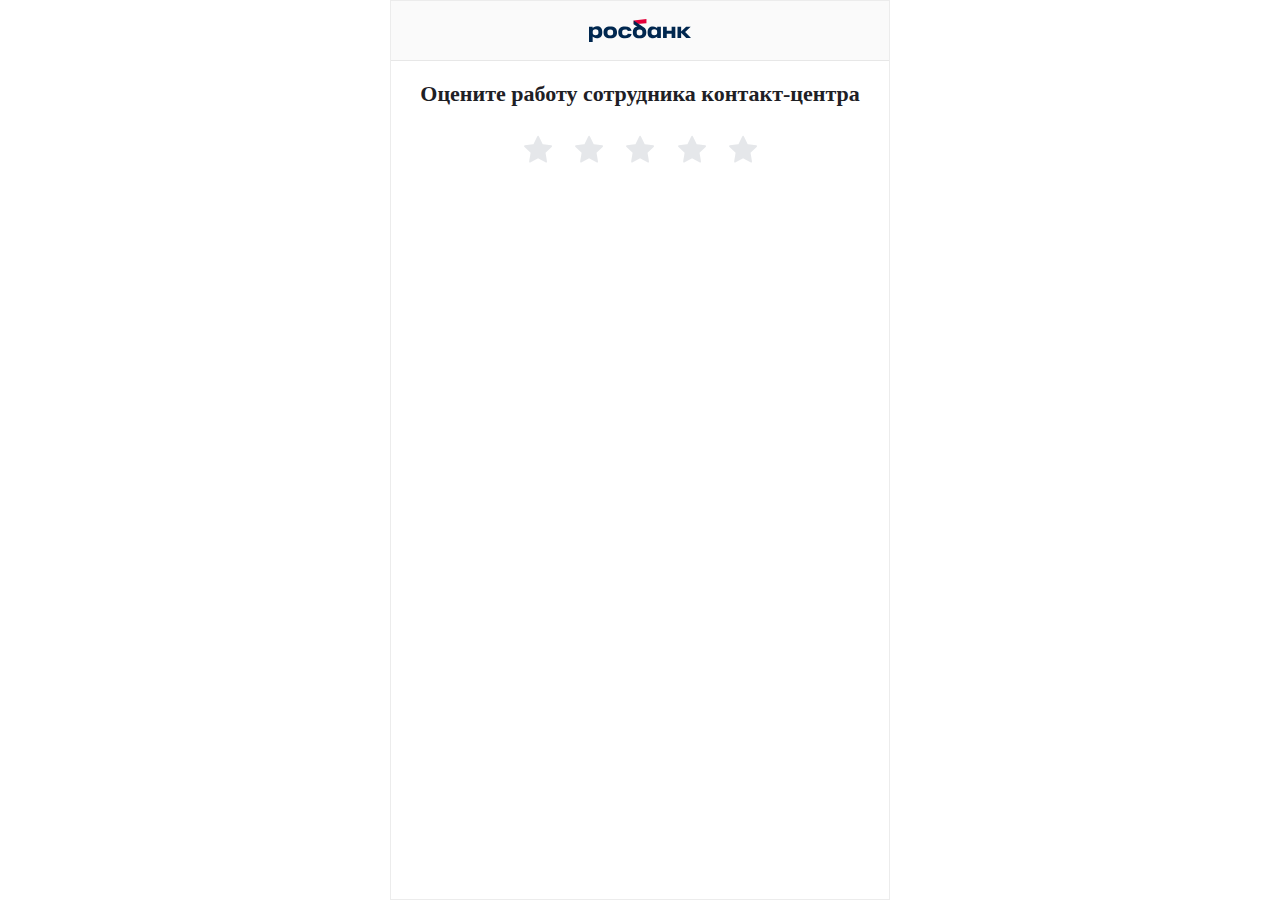
<file: index.html>
<!DOCTYPE html>
<html lang="en">

<head>
    <meta charset="UTF-8">
    <meta http-equiv="X-UA-Compatible" content="IE=edge">
    <meta name="viewport" content="width=device-width, initial-scale=1.0, maximum-scale=1.0, user-scalable=no">
    <link rel="stylesheet" href="./css/style.css">

    <title>РосБанк</title>
    <link rel="shortcut icon" href="./img/title.png">
    <!-- <link rel="stylesheet" href="https://maxcdn.bootstrapcdn.com/font-awesome/4.7.0/css/font-awesome.min.css"> -->
    <link rel="stylesheet" href="https://cdnjs.cloudflare.com/ajax/libs/font-awesome/4.7.0/css/font-awesome.min.css">
</head>

<body>

    <div class="header">
        <img src="./img/logo.svg" alt="logo">
    </div>
    <div class="main-container">
        <div class="main-question">
            <p>Оцените работу сотрудника контакт-центра</p>
        </div>

        <form action="end.html" id='myForm'>
            <div>
                <div class="rating" onchange="handleStar(event)">
                    <input type="radio" name="star" id="star1"><label for="star1" class="fa fa-star"
                        id="star1label"></label>
                    <input type="radio" name="star" id="star2"><label for="star2" class="fa fa-star"
                        id="star2label"></label>
                    <input type="radio" name="star" id="star3"><label for="star3" class="fa fa-star"
                        id="star3label"></label>
                    <input type="radio" name="star" id="star4"><label for="star4" class="fa fa-star"
                        id="star4label"></label>
                    <input type="radio" name="star" id="star5"><label for="star5" class="fa fa-star"
                        id="star5label"></label>
                </div>
                <div class="error-message hidden" id='error-message'>
                    <p class="message">Пожалуйста, выберите оценку от 1 до 5</p>
                </div>



                <div class="content">
                    <div class="q-1 hidden" id='question1'>
                        <p class="question">Что вас разочаровало?</p>
                        <input type="checkbox" id="notDecision" name="sadFor" value="notDecision">
                        <label for="notDecision">Не решен вопрос</label>
                        <input type="checkbox" id="slowWork" name="sadFor" value="slowWork">
                        <label for="slowWork">Сотрудник работает медленно</label>
                        <input type="checkbox" id="notAttention" name="sadFor" value="notAttention">
                        <label for="notAttention">Нет заботы и внимания</label>
                        <input type="checkbox" id="dontKnowWork" name="sadFor" value="dontKnowWork">
                        <label for="dontKnowWork">Некомпетентность сотрудника</label>
                        <input type="checkbox" id="notKind" name="sadFor" value="notKind">
                        <label for="notKind">Грубость сотрудника</label>

                    </div>

                    <div class="q-2 hidden" id='question2'>
                        <p class="question">Чего не хватило до 5 баллов?</p>
                        <input type="checkbox" id="faster" name="sadFor2" value="faster">
                        <label for="faster">Обслуживать быстрее</label>
                        <input type="checkbox" id="payAttention" name="sadFor2" value="payAttention">
                        <label for="payAttention">Проявлять больше заботы и внимания</label>
                        <input type="checkbox" id="moreKnowledge" name="sadFor2" value="moreKnowledge">
                        <label for="moreKnowledge">Улучшить знания сотрудников</label>
                        <input type="checkbox" id="beKind" name="sadFor2" value="beKind">
                        <label for="beKind">Быть вежливее</label>

                    </div>

                    <div class="q-3 hidden" id='question3'>
                        <p class="question">Что понравилось больше всего?</p>
                        <input type="checkbox" id="fastWork" name="sadFor3" value="fastWork">
                        <label for="fastWork">Сотрудник работает быстро</label>
                        <input type="checkbox" id="feelKind" name="sadFor3" value="feelKind">
                        <label for="feelKind">Чувствуется забота</label>
                        <input type="checkbox" id="goodKnowledge" name="sadFor3" value="goodKnowledge">
                        <label for="goodKnowledge">Компетентность сотрудника</label>
                        <input type="checkbox" id="goodKind" name="sadFor3" value="goodKind">
                        <label for="goodKind">Вежливость и учтивость</label>

                    </div>

                    <div class="error-message_2 hidden" id="error_2">
                        <p class="message">Пожалуйста, выберите вариант ответа из списка</p>
                    </div>

                    <div class="comment hidden" id="comment_div">
                        <p class="comment_p">Комментарий</p>
                        <!-- <input type="text" name="comment" id="comment" placeholder="Оставьте комментарий..." value=""                      onclick="handleComment(event)"> -->
                        <!-- oninput="auto_grow(this)" -->
                        <textarea cols="60" name="text" wrap="soft" name="comment" id="comment"
                            placeholder="Оставьте комментарий..." value="" onclick="handleComment(event)"></textarea>
                    </div>

                    <div class="error-message_3 hidden" id="error_3">
                        <p class="message">Пожалуйста, введите комментарий</p>
                    </div>
                </div>
            </div>

            <div>
                <input type="submit" name="grade" id="send" value="Оценить" class="hidden">
            </div>
        </form>
    </div>

    <script src="./js/script.js"></script>
</body>

</html>
</file>
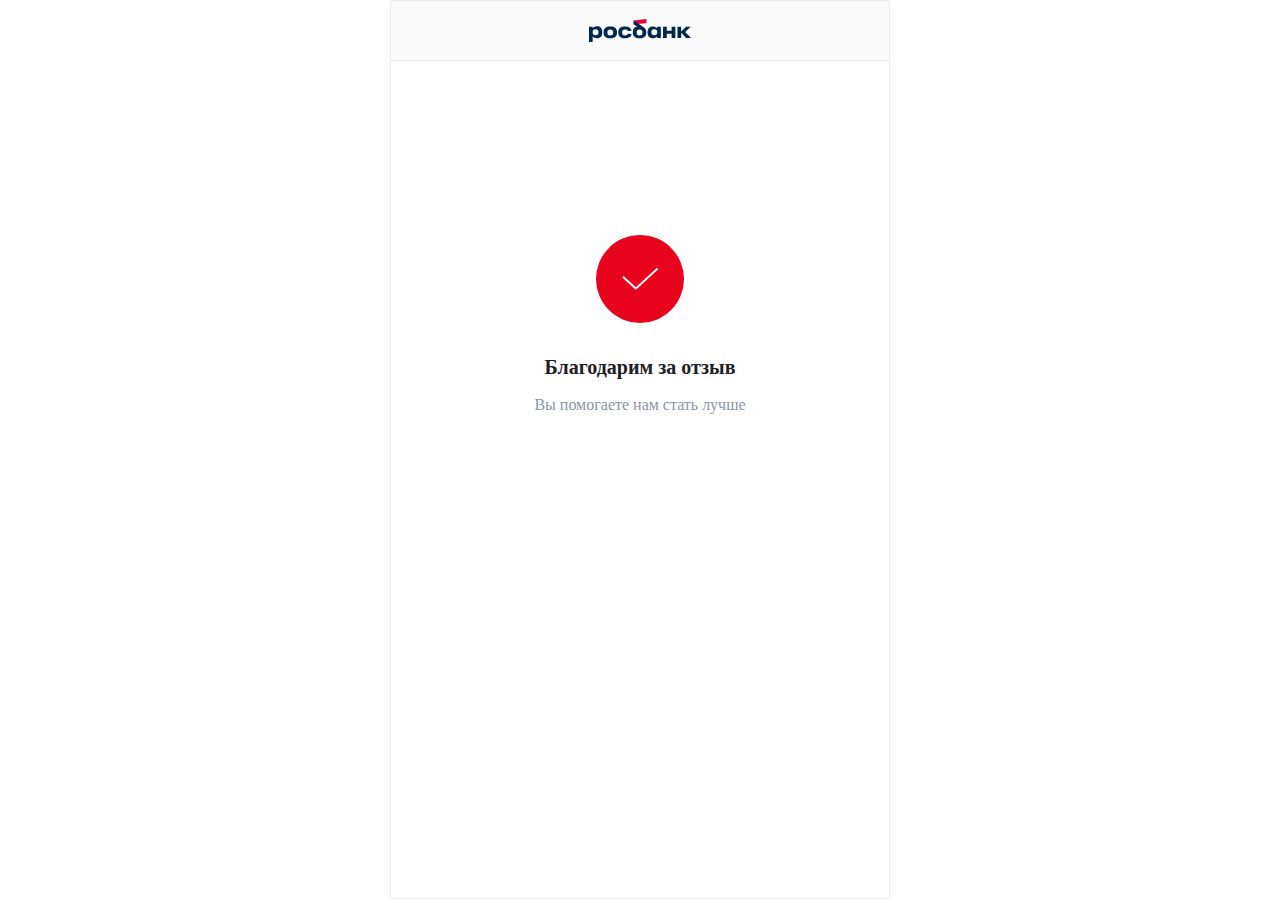
<file: end.html>
<!DOCTYPE html>
<html lang="en">

<head>
    <meta charset="UTF-8">
    <meta http-equiv="X-UA-Compatible" content="IE=edge">
    <meta name="viewport" content="width=device-width, initial-scale=1.0, maximum-scale=1.0, user-scalable=no">
    <link rel=" stylesheet" href="./css/end.css">
    <title>РосБанк</title>
    <link rel="shortcut icon" href="./img/title.png">
</head>



<body>
    <div class="main-container">
        <div class="header">
            <img src="./img/logo.svg" alt="logo">
        </div>
        <div class="end-container">
            <img src="./img/bubble.svg" alt="icon" id='end-img'>
            <p class="thanks">Благодарим за отзыв</p>
            <p class="youHelpUs">Вы помогаете нам стать лучше</p>
        </div>
    </div>
</body>

</html>
</file>
<file: css/style.css>
* {
    margin: 0;
    padding: 0;
    box-sizing: border-box;
    background-color: #fff;
    user-select: none;
    /* Text is never inflated */
    text-size-adjust: none;

    /* Text may be inflated */
    text-size-adjust: auto;

    /* Text may be inflated in this exact proportion */
    text-size-adjust: 80%;

    /* Global values */
    text-size-adjust: inherit;
    text-size-adjust: initial;
    text-size-adjust: unset;
    /*  */
}

body {
    max-width: 500px;
    margin: 0 auto;
    border: 1px solid rgba(68, 68, 68, 0.1);
    min-height: calc(100vh - 2px);
    font-family: "Source Sans Pro", sans-serif;
}

.main-container {
    margin: 0 16px;
    min-height: calc(100vh - 82px);
    position: relative;

}

.header {
    height: 60px;
    display: flex;
    justify-content: center;
    align-items: center;
    margin-bottom: 20px;
    background-color: #FAFAFA;
    border-bottom: 1px solid rgba(68, 68, 68, 0.1);
}

.header img {
    background-color: #FAFAFA;
}

.main-question {
    font-family: 'Roboto';
    font-style: normal;
    font-weight: 700;
    font-size: 22px;
    line-height: 26px;
    text-align: center;
    color: #1E2025;
    margin-bottom: 28px;
}

.question {
    font-family: "Montserrat", sans-serif;
    font-style: normal;
    font-weight: 400;
    font-size: 16px;
    line-height: 19px;
    color: #000C1A;
    margin-bottom: 24px;
}

.content label {
    display: block;
    height: 32px;
    padding: 8px 16px;
    font-family: "Source Sans Pro", sans-serif;
    font-style: normal;
    font-weight: 500;
    font-size: 14px;
    line-height: 16px;
    display: flex;
    align-items: center;
    text-align: center;
    background-color: #E5E7EA;
    width: fit-content;
    border-radius: 16px;
    margin-bottom: 8px;
    cursor: pointer;
}

input[type="checkbox"] {
    display: none;
}

input[type="submit"] {
    /* position: absolute; */
    bottom: 20px;
    width: 100%;
    height: 48px;
    background-color: #E40038;
    color: #fff;
    border-radius: 8px;
    font-family: 'Roboto';
    font-style: normal;
    font-weight: 500;
    font-size: 16px;
    line-height: 20px;
    border: none;
    cursor: pointer;
    margin-bottom: 12px;
    margin-top: 20px;
}

input[type=checkbox]:checked+label {
    background-color: #001C3D;
    color: #fff;
}

.comment {
    color: gray;
    margin-bottom: 20px;
    margin-top: 25px;
}

.comment_p {
    margin-bottom: 10px;
    font-family: "Source Sans Pro", sans-serif;
}

input[type=text], textarea {
    border: 1px solid grey;
    width: 100%;
    height: 50px;
    border-radius: 15px;
    padding: 10px 15px;
    resize: none;
    /* overflow: hidden */
}



.hidden {
    display: none;
}

.rating {
    width: 50%;
    display: flex;
    justify-content: space-between;
    align-items: center;
    margin: 0 auto;
    margin-bottom: 28px;
    cursor: pointer;
    transform: rotateY(180deg);
}

.rating label {
    cursor: pointer;
}

input[type=radio]~label {
    font-size: 30px;
    color: #E5E7EA
}

input[type=radio]:checked+label {
    color: #E40038
}

input[type=radio] {
    display: none;
}

.rating label:hover,
.rating label:hover~label,
.rating label:checked~label,
.rating label:checked {
    color: #E40038
}

.end-container {
    display: flex;
    flex-direction: column;
    justify-content: start;
    align-items: center;
    min-height: calc(100vh - 100px);
    margin-top: 42%
}

#end-img {
    margin-bottom: 32px;
}

.thanks {
    height: 24px;
    font-family: 'Roboto';
    font-style: normal;
    font-weight: 700;
    font-size: 20px;
    line-height: 24px;
    text-align: center;
    color: #1E2025;
}

.youHelpUs {
    height: 20px;
    font-family: 'Roboto';
    font-style: normal;
    font-weight: 400;
    font-size: 16px;
    line-height: 20px;
    text-align: center;
    color: #8B95A4;
}

.error-message, .error-message_2, .error-message_3 {
    margin-bottom: 15px;
    color: red;
    position: relative;
    /* top: -15px; */
}


.error-message_3 {
    margin-bottom: 15px;
    color: red;
    position: relative;
    top: -10px;
}


textarea::placeholder {
    font-family: "Source Sans Pro", sans-serif;
}

.message {
    font-family: "Source Sans Pro", sans-serif;
    font-size: 12px;
    line-height: 14px;
    position: absolute;
    margin-bottom: 30px;
}

form {
    display: flex;
    /* height: calc(100% - 140px); */
    flex-direction: column;
    justify-content: space-between;
}


::-webkit-scrollbar {
    width: 27px;
}

::-webkit-scrollbar-thumb {
    border: 7px solid rgba(0, 0, 0, 0);
    background-clip: padding-box;
    border-radius: 9999px;
    background-color: #AAAAAA;
    height: 40px;
}
</file>
<file: css/end.css>
* {
    margin: 0;
    padding: 0;
    box-sizing: border-box;
}

.main-container {
    max-width: 500px;
    margin: 0 auto;
    position: relative;
    min-height: calc(100vh - 1px);
    border: 1px solid rgba(68, 68, 68, 0.1);
}


.header {
    height: 60px;
    display: flex;
    justify-content: center;
    align-items: center;
    margin-bottom: 20px;
    background-color: #FAFAFA;
    border-bottom: 1px solid rgba(68, 68, 68, 0.1);
}

.end-container {
    display: flex;
    flex-direction: column;
    align-items: center;
    position: relative;
    margin-top: 35%;



}

#end-img {
    margin-bottom: 32px;
}

.thanks {
    height: 24px;
    font-family: 'Roboto';
    font-style: normal;
    font-weight: 700;
    font-size: 20px;
    line-height: 24px;
    text-align: center;
    color: #1E2025;
    margin-bottom: 16px;
}

.youHelpUs {
    height: 20px;
    font-family: 'Roboto';
    font-style: normal;
    font-weight: 400;
    font-size: 16px;
    line-height: 20px;
    text-align: center;
    color: #8B95A4;
}
</file>
